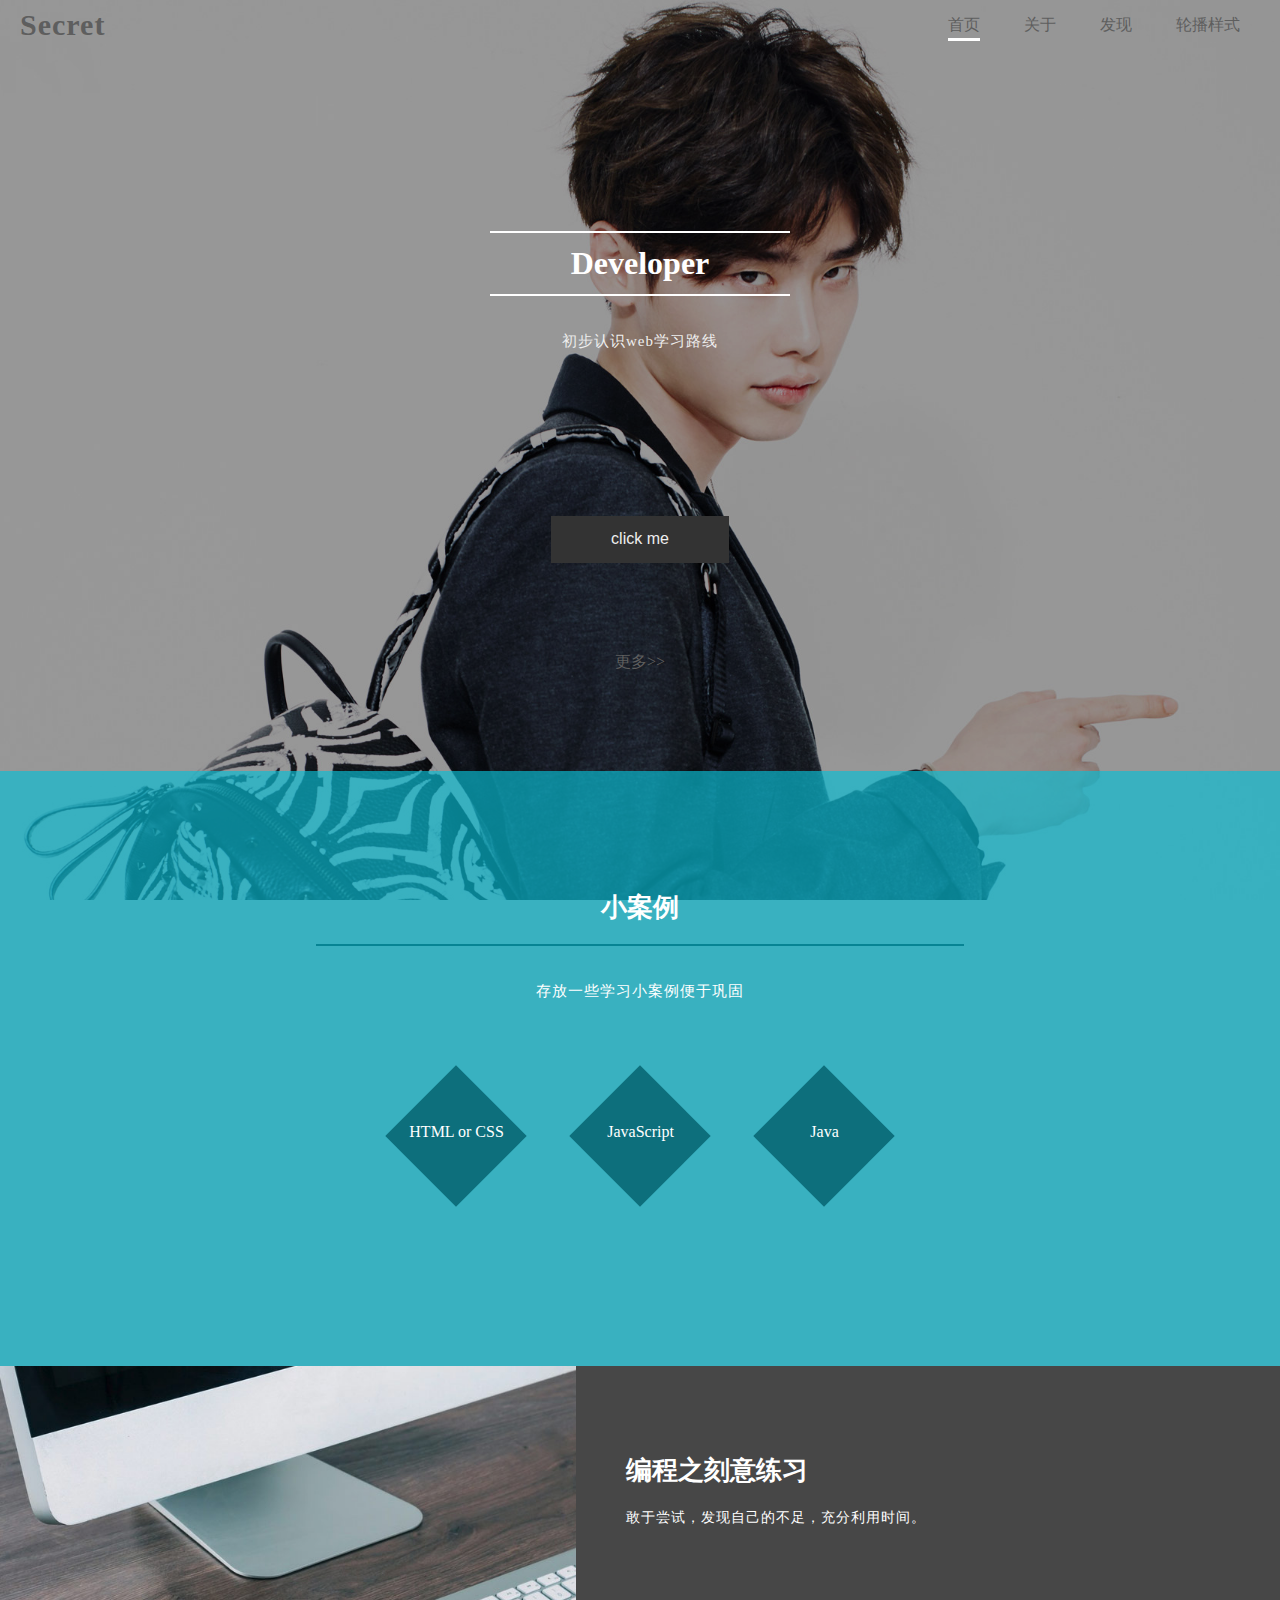
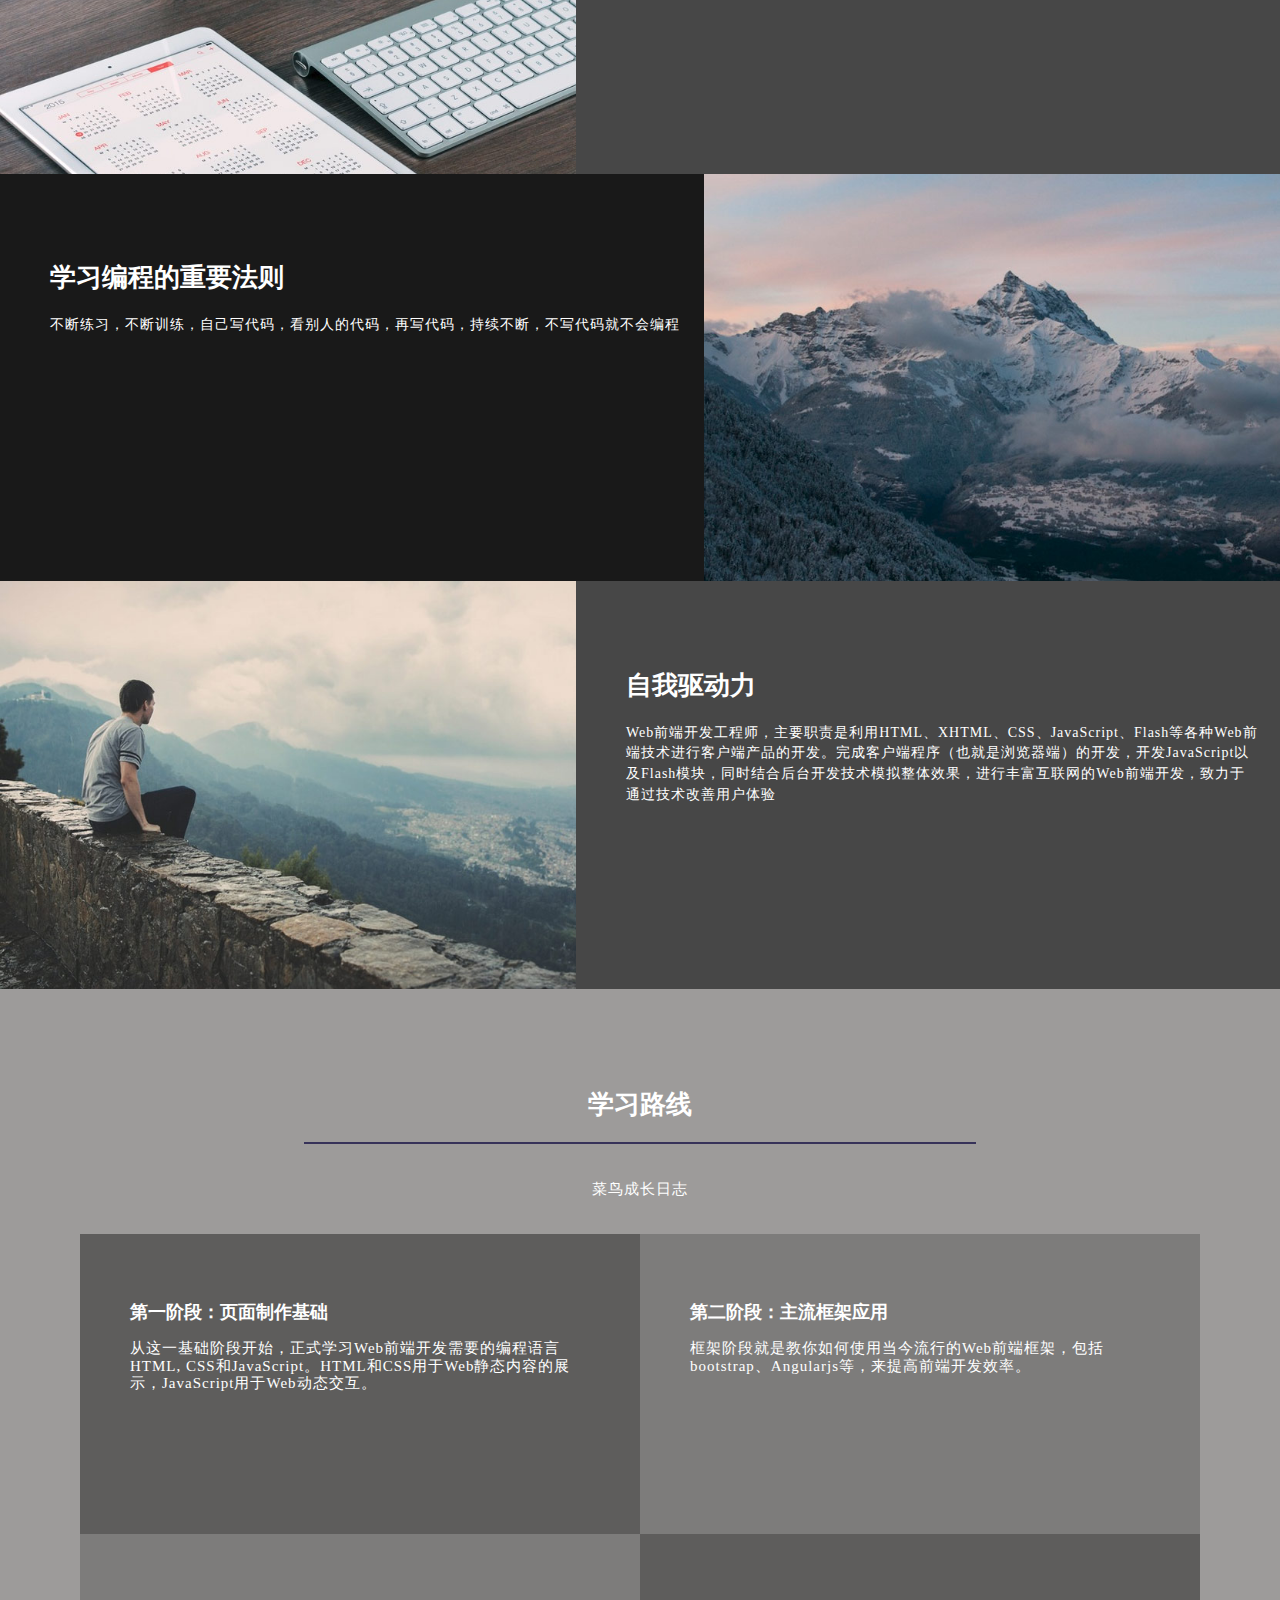
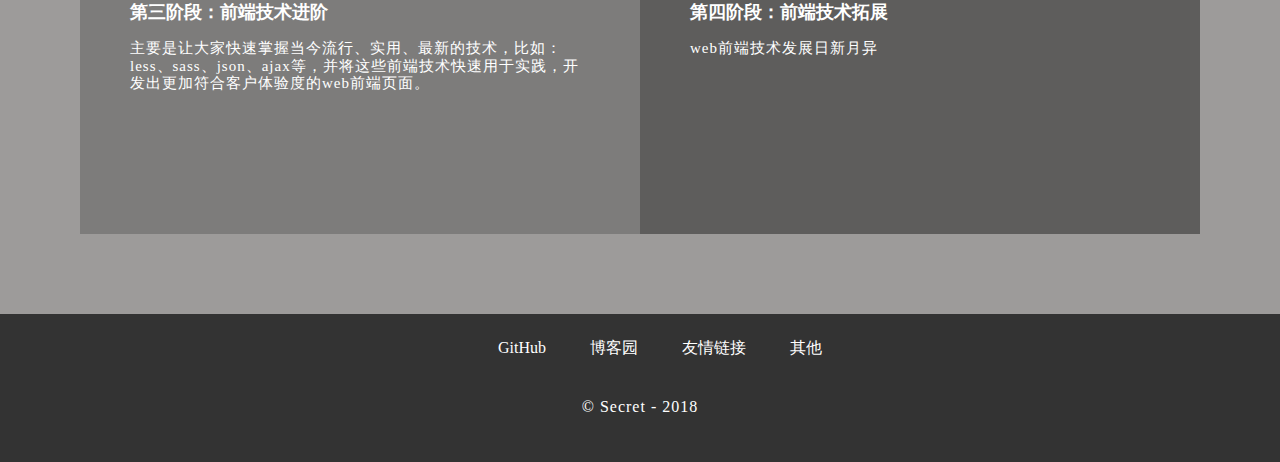
<file: Blog2/index.html>
<!DOCTYPE html>
<html>
  <head>
    <meta charset="utf-8" />
    <title>个人博客</title>
    <link rel="stylesheet" href="css/main.css" />
    <link rel="stylesheet" href="css/normalize.css" />
  </head>
  <body>
    <div class="main-wrapper">
      <!--头部信息-->
      <header>
        <nav>
          <div class="logo">
            <a href="#">Secret</a>
          </div>
          <ul>
            <li>
              <a href="index.html" class="active">首页</a>
            </li>
            <li>
              <a href="index2.html">关于</a>
            </li>
            <li>
              <a href="index3.html">发现</a>
            </li>
            <li id="slidebar_trigger">
              <a href="index5.html">轮播样式</a>
            </li>
          </ul>
        </nav>
        <div id="banner">
          <div class="inner">
            <h1> Developer</h1>
            <p class="sub-heading"> 初步认识web学习路线 </p>
            <button>click me</button>
            <div class="more">
              <a href="index3.html">更多&gt;&gt;</a>
            </div>
          </div>
        </div>
      </header>
      <!--主题内容-->
      <div class="content">
        <section class="green-section">
          <div class="wrapper">
            <div>
              <h2>小案例</h2>
              <div class="hr"></div>
              <p class="sub-heading"> 存放一些学习小案例便于巩固 </p>
            </div>
            <div class="icon-group">
              <span class="icon"><a href="#">HTML or CSS</a></span>
              <span class="icon"><a href="#">JavaScript</a></span>
              <span class="icon"><a href="#">Java</a></span>
            </div>
          </div>
        </section>
        <section class="gray-section">
          <div class="article-preview clearfix">
            <div class="img-section">
              <img src="img/pic01.jpg" alt="" />
            </div>
            <div class="text-section">
              <h2>编程之刻意练习</h2>
              <p>
                <a href="http://blog.csdn.net/laokdidiao/article/details/51442985">敢于尝试，发现自己的不足，充分利用时间。</a>
              </p>
            </div>
          </div>
          <div class="article-preview clearfix">
            <div class="text-section">
              <h2>学习编程的重要法则</h2>
              <p>
                <a href="#">不断练习，不断训练，自己写代码，看别人的代码，再写代码，持续不断，不写代码就不会编程</a>
              </p>
            </div>
            <div class="img-section">
              <img src="img/pic02.jpg" alt="" />
            </div>
          </div>
          <div class="article-preview clearfix">
            <div class="img-section">
              <img src="img/pic03.jpg" alt="" />
            </div>
            <div class="text-section">
              <h2>自我驱动力</h2>
              <p>
                <a href="https://www.douban.com/note/327249116/">Web前端开发工程师，主要职责是利用HTML、XHTML、CSS、JavaScript、Flash等各种Web前端技术进行客户端产品的开发。完成客户端程序（也就是浏览器端）的开发，开发JavaScript以及Flash模块，同时结合后台开发技术模拟整体效果，进行丰富互联网的Web前端开发，致力于通过技术改善用户体验</a>
              </p>
            </div>
          </div>
        </section>
        <section class="purple-section">
          <div class="heading-wrapper">
            <h2>学习路线</h2>
            <div class="hr"></div>
            <div class="sub-heading">
              <p>菜鸟成长日志</p>
            </div>
          </div>
          <div class="card-group">
            <div class="card">
              <h3>第一阶段：页面制作基础</h3>
              <p>从这一基础阶段开始，正式学习Web前端开发需要的编程语言HTML, CSS和JavaScript。HTML和CSS用于Web静态内容的展示，JavaScript用于Web动态交互。</p>
            </div>
            <div class="card">
              <h3>第二阶段：主流框架应用</h3>
              <p>框架阶段就是教你如何使用当今流行的Web前端框架，包括bootstrap、Angularjs等，来提高前端开发效率。</p>
            </div>
            <div class="card">
              <h3>第三阶段：前端技术进阶</h3>
              <p>主要是让大家快速掌握当今流行、实用、最新的技术，比如：less、sass、json、ajax等，并将这些前端技术快速用于实践，开发出更加符合客户体验度的web前端页面。</p>
            </div>
            <div class="card">
              <h3>第四阶段：前端技术拓展</h3>
              <p>web前端技术发展日新月异</p>
            </div>
          
          </div>
        </section>
      </div>
      
      <!--尾部信息-->
      <footer>
        <ul class="share-group">
          <li>
            <a href="https://github.com/kele131">GitHub</a>
          </li>
          <li>
            <a href="#">博客园</a>
          </li>
          <li>
            <a href="#">友情链接</a>
          </li>
          <li>
            <a href="#">其他</a>
          </li>
        </ul>
        <div class="copy">
          <p>&copy; Secret - 2018</p>
        </div>
      </footer>
    </div>
  </body>
</html>
</file>
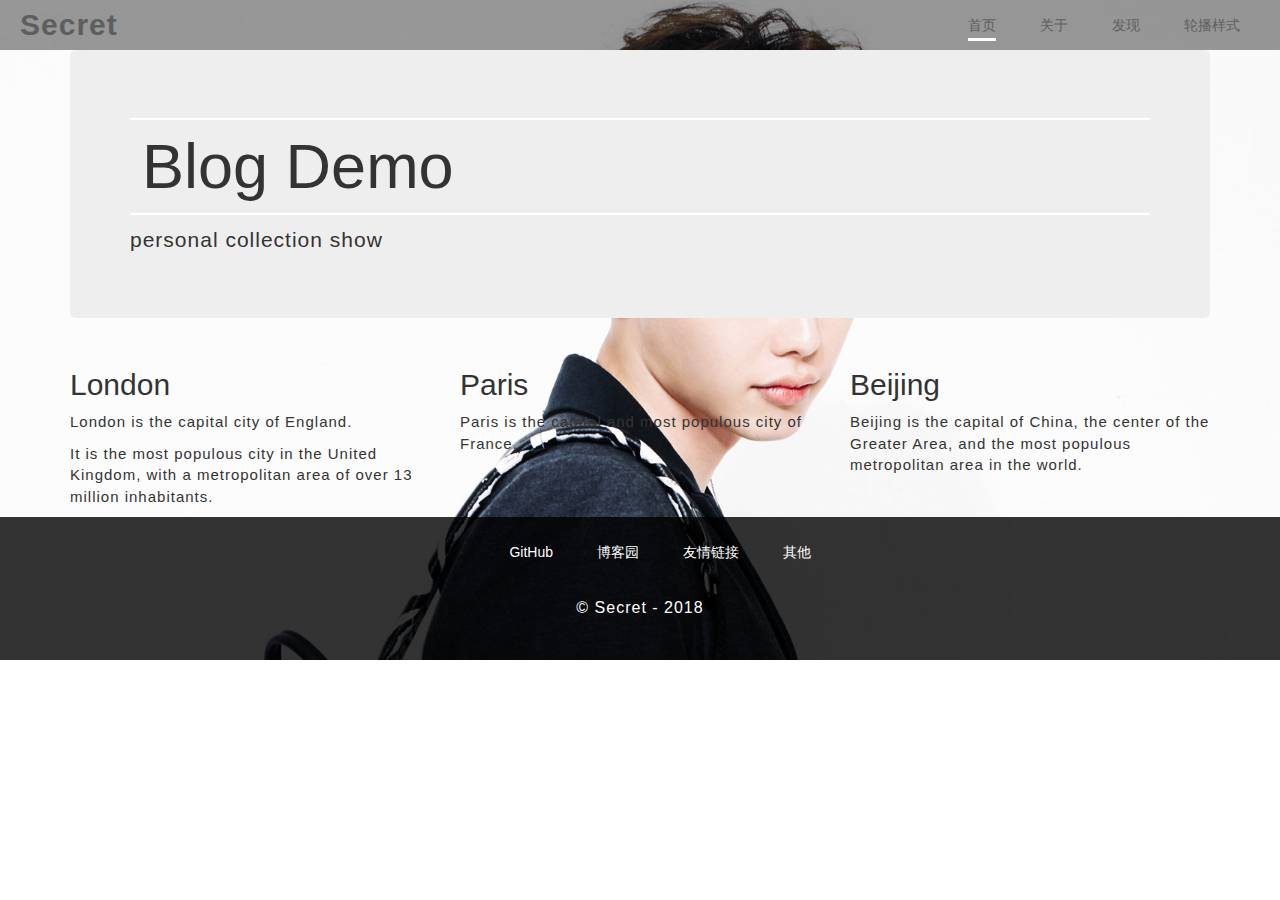
<file: Blog2/index2.html>
<!DOCTYPE html>
<html>
  <head>
    <meta charset="utf-8" />
    <meta name="viewport" content="width=device-width, initial-scale=1">
    <title>个人博客</title>
    <link rel="stylesheet" href="css/main.css" />
    <link rel="stylesheet" href="css/normalize.css" />
    <link rel="stylesheet" href="http://maxcdn.bootstrapcdn.com/bootstrap/3.2.0/css/bootstrap.min.css">

</style>
  </head>
  <body>
    <div class="main-wrapper">
      <!--头部信息-->
      <header>
        <nav>
          <div class="logo">
            <a href="#">Secret</a>
          </div>
          <ul>
            <li>
              <a href="index.html" class="active">首页</a>
            </li>
            <li>
              <a href="index2.html">关于</a>
            </li>
            <li>
              <a href="index3.html">发现</a>
            </li>
             <li id="slidebar_trigger">
              <a href="index5.html">轮播样式</a>
            </li>
          
          </ul>
        </nav>
        
      </header>
      <!--主题内容-->
      <div class="container">
<div class="jumbotron">
  <h1>Blog Demo</h1> 
  <p>personal collection show</p> 
</div>
</div>

<div class="container">
<div class="row">
  <div class="col-md-4">
    <h2>London</h2>
    <p>London is the capital city of England.</p>
    <p>It is the most populous city in the United Kingdom,
    with a metropolitan area of over 13 million inhabitants.</p>
  </div>
  <div class="col-md-4">
    <h2>Paris</h2>
    <p>Paris is the capital and most populous city of France.</p>
  </div>
  <div class="col-md-4">
    <h2>Beijing</h2>
    <p>Beijing is the capital of China, the center of the Greater  Area,
    and the most populous metropolitan area in the world.</p>
  </div>
</div>
</div>
      
      <!--尾部信息-->
      <footer>
        <ul class="share-group">
          <li>
            <a href="https://github.com/kele131">GitHub</a>
          </li>
          <li>
            <a href="#">博客园</a>
          </li>
          <li>
            <a href="#">友情链接</a>
          </li>
          <li>
            <a href="#">其他</a>
          </li>
        </ul>
        <div class="copy">
          <p>&copy; Secret - 2018</p>
        </div>
      </footer>
    </div>
  </body>
</html>
</html>
</file>
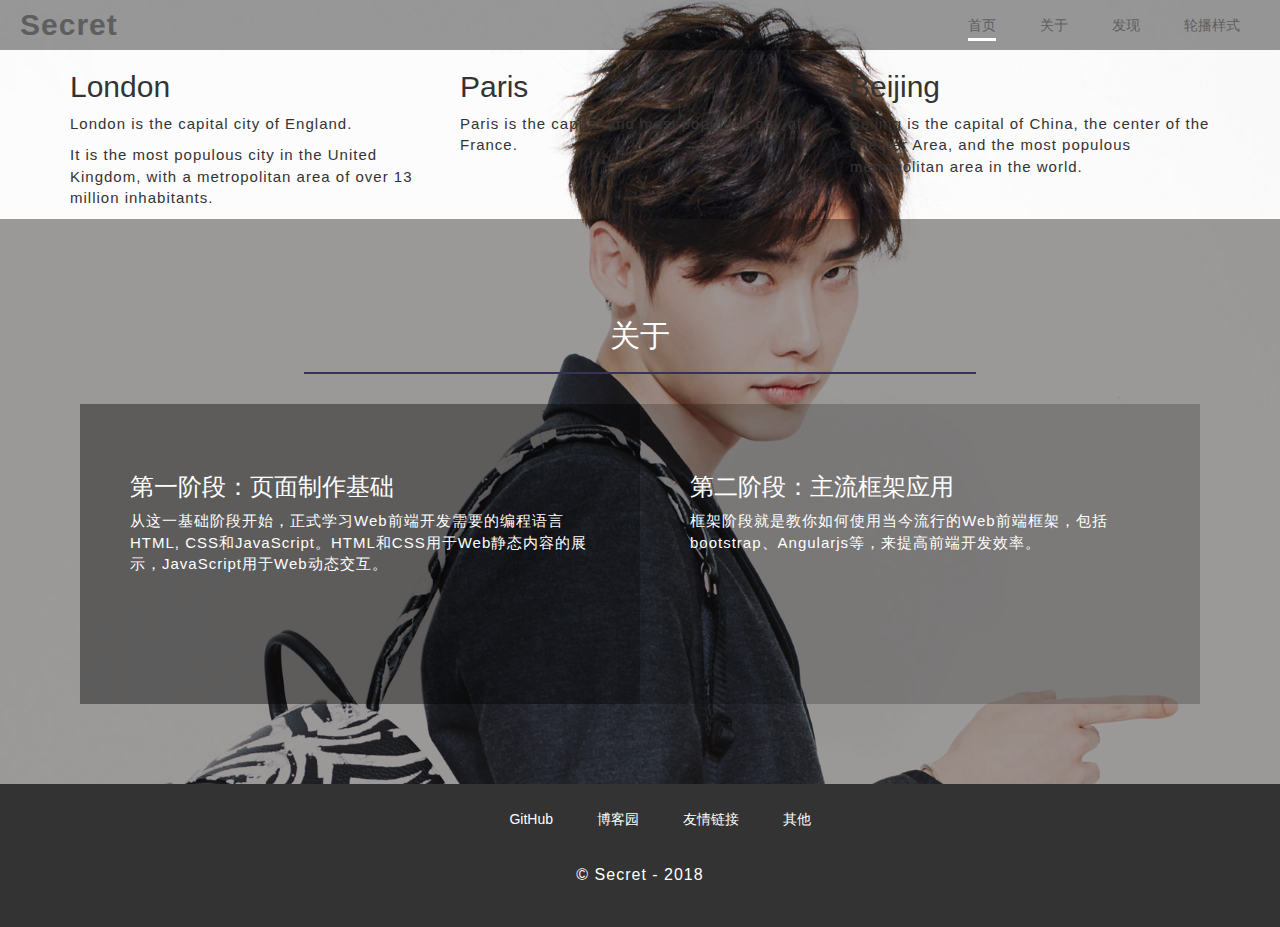
<file: Blog2/index4.html>
<!DOCTYPE html>
<html>
  <head>
    <meta charset="utf-8" />
    <meta name="viewport" content="width=device-width, initial-scale=1">
    <title>个人博客</title>
    <link rel="stylesheet" href="css/main.css" />
    <link rel="stylesheet" href="css/normalize.css" />
     <link rel="stylesheet" href="http://maxcdn.bootstrapcdn.com/bootstrap/3.2.0/css/bootstrap.min.css">
   
  </head>
  <body>
    <div class="main-wrapper">
      <!--头部信息-->
      <header>
        <nav>
          <div class="logo">
            <a href="#">Secret</a>
          </div>
          <ul>
            <li>
              <a href="index.html" class="active">首页</a>
            </li>
            <li>
              <a href="index2.html">关于</a>
            </li>
            <li>
              <a href="index3.html">发现</a>
            </li>
             <li id="slidebar_trigger">
              <a href="index5.html">轮播样式</a>
            </li>
          
          </ul>
        </nav>
        
      </header>
      <!--主题内容-->
      <div class="container">
<div class="row">
  <div class="col-md-4">
    <h2>London</h2>
    <p>London is the capital city of England.</p>
    <p>It is the most populous city in the United Kingdom,
    with a metropolitan area of over 13 million inhabitants.</p>
  </div>
  <div class="col-md-4">
    <h2>Paris</h2>
    <p>Paris is the capital and most populous city of France.</p>
  </div>
  <div class="col-md-4">
    <h2>Beijing</h2>
    <p>Beijing is the capital of China, the center of the Greater  Area,
    and the most populous metropolitan area in the world.</p>
  </div>
</div>
</div>
      
      
      <section class="purple-section">
          <div class="heading-wrapper">
            <h2>关于</h2>
            <div class="hr"></div>
            <div class="sub-heading">
              <p></p>
            </div>
          </div>
          <div class="card-group">
            <div class="card">
              <h3>第一阶段：页面制作基础</h3>
              <p>从这一基础阶段开始，正式学习Web前端开发需要的编程语言HTML, CSS和JavaScript。HTML和CSS用于Web静态内容的展示，JavaScript用于Web动态交互。</p>
            </div>
            <div class="card">
              <h3>第二阶段：主流框架应用</h3>
              <p>框架阶段就是教你如何使用当今流行的Web前端框架，包括bootstrap、Angularjs等，来提高前端开发效率。</p>
            </div>
           
          
          </div>
        </section>
      </div>
      
      <!--尾部信息-->
      <footer>
        <ul class="share-group">
          <li>
            <a href="https://github.com/kele131">GitHub</a>
          </li>
          <li>
            <a href="#">博客园</a>
          </li>
          <li>
            <a href="#">友情链接</a>
          </li>
          <li>
            <a href="#">其他</a>
          </li>
        </ul>
        <div class="copy">
          <p>&copy; Secret - 2018</p>
        </div>
      </footer>
    </div>
  </body>
</html>
</html>
</file>
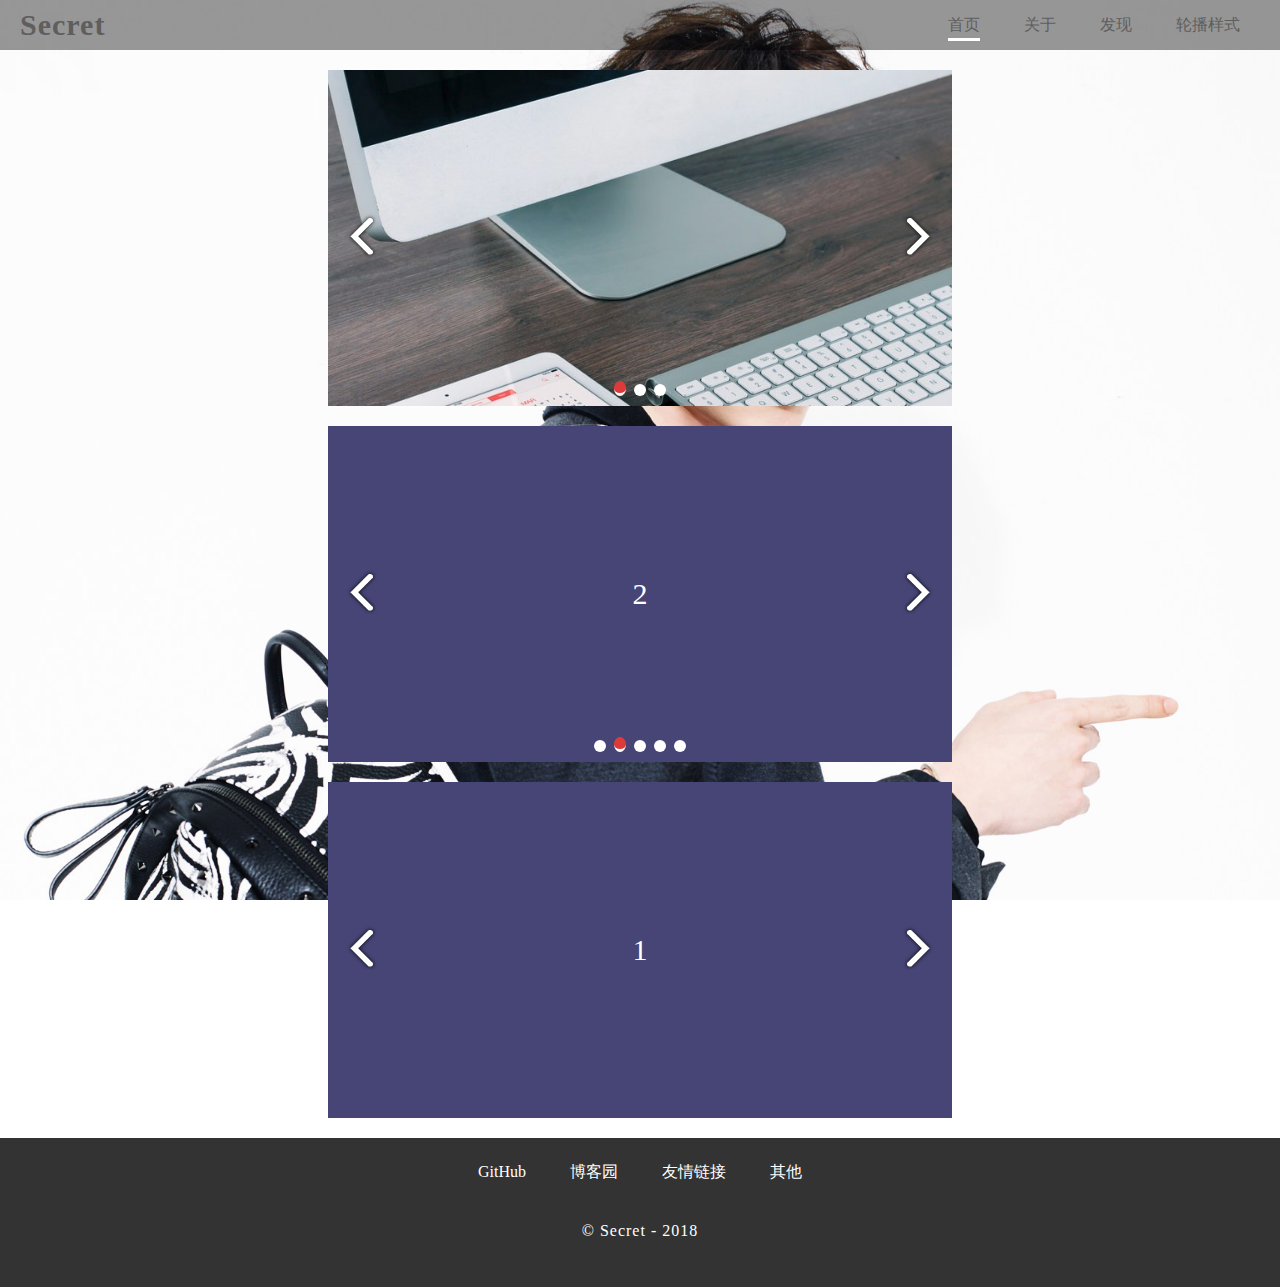
<file: Blog2/index5.html>
<!DOCTYPE html>
<html>
<head>
<meta charset="utf-8" />
<title>jQuery无缝轮播插件 - 站长素材</title>
<link rel="stylesheet" href="css/main.css" />
<link rel="stylesheet" href="css/normalize.css" />
<link rel="stylesheet" href="css/ft-carousel.css" />
<style>


</style>

</head>
<body>
<div class="main-wrapper">
      <!--头部信息-->
      <header>
        <nav>
          <div class="logo">
            <a href="#">Secret</a>
          </div>
          <ul>
            <li>
              <a href="index.html" class="active">首页</a>
            </li>
            <li>
              <a href="index2.html">关于</a>
            </li>
            <li>
              <a href="index3.html">发现</a>
            </li>
            <li id="slidebar_trigger">
              <a href="index5.html">轮播样式</a>
            </li>
          </ul>
        </nav>
        
      </header>
      <!--头部信息结束-->
      
<div class="example">
	<div class="ft-carousel" id="carousel_1">
		<ul class="carousel-inner">
			<li class="carousel-item"><img src="img/pic01.jpg" /></li>
			<li class="carousel-item"><img src="img/pic02.jpg" /></li>
			<li class="carousel-item"><img src="img/pic03.jpg" /></li>
			
		</ul>
	</div>
</div>

<div class="example">
	<div class="ft-carousel" id="carousel_2">
		<ul class="carousel-inner">
			<li class="carousel-item">1</li>
			<li class="carousel-item">2</li>
			<li class="carousel-item">3</li>
			<li class="carousel-item">4</li>
			<li class="carousel-item">5</li>
		</ul>
	</div>
</div>
<div class="example">
	<div class="ft-carousel" id="carousel_3">
		<ul class="carousel-inner">
			<li class="carousel-item">1</li>
			<li class="carousel-item">2</li>
			<li class="carousel-item">3</li>
			<li class="carousel-item">4</li>
			<li class="carousel-item">5</li>
			<li class="carousel-item">6</li>
			<li class="carousel-item">7</l
i>
		</ul>
	</div>
</div>

 <!--尾部信息-->
      <footer>
        <ul class="share-group">
          <li>
            <a href="https://github.com/kele131">GitHub</a>
          </li>
          <li>
            <a href="#">博客园</a>
          </li>
          <li>
            <a href="#">友情链接</a>
          </li>
          <li>
            <a href="#">其他</a>
          </li>
        </ul>
        <div class="copy">
          <p>&copy; Secret - 2018</p>
        </div>
      </footer>
    <!--
    	作者：offline
    	时间：2018-03-27
    	描述：尾部结束
    -->
<script src="js/jquery.min.js"></script>
<script src="js/ft-carousel.min.js"></script>
<script type="text/javascript">
	$("#carousel_1").FtCarousel();

	$("#carousel_2").FtCarousel({
		index: 1,
		auto: false
	});

	$("#carousel_3").FtCarousel({
		index: 0,
		auto: true,
		time: 3000,
		indicators: false,
		buttons: true
	});
</script>

</div>
</body>
</html>
</file>
<file: Blog2/css/main.css>
/*公共样式*/

html, body {
  margin: 0;
  padding: 0;
}
h1 {
  padding: 12px;
  border-top: 2px solid #fff;
  border-bottom: 2px solid #fff;
}
h2 {
  font-size: 26px;
}
h3 {
  font-size: 18px;
}
p {
	
  font-size: 15px;
  letter-spacing: 1px;
}
.hr {
  height: 2px;
  width: 100px;
  margin: 20px auto;
}
ul {
  margin: 0;
}
.clearfix:after {
  content: '';
  display: block;
  clear: both;
  visibility: hidden;
}

/*头部样式*/

.main-wrapper {
  background: url("../img/banner.jpg");
  background-attachment: fixed;
  background-repeat: no-repeat;
  background-size: cover;
  background-position: center center;
  /*避免屏幕缩小时出现空白区域*/
  overflow: hidden;
}
header {
  background: rgba(0, 0, 0, 0.4);
}

nav {
  height: 50px;
  line-height: 50px;
}
nav ul {
  list-style: none;
  margin: 0;
  float: right;
}
nav ul li, nav .logo {
  display: inline-block;
  line-height: 50px;
}
nav ul li a {
  line-height: 50px;
  text-decoration: none;
  height: inherit;
  margin-right: 40px;
  padding-bottom: 5px;
  color: #eee
}
.active {
  border-bottom: 3px solid #fff;
}
nav ul li a:hover {
  border-bottom: 3px solid #fff;
}
#banner {
  height: 700px;
}
#banner .inner {
  max-width: 300px;
  text-align: center;
  margin: 0 auto;
  position: relative;
  top: 160px;
  color: #eee;
}
button {
  border: none;
  background-color: #333;
  color: #eee;
  padding: 10px;
  position: relative;
  top: 130px;
}
#banner button {
  padding: 14px 60px;
  cursor: pointer;
  transition: all .5s ease;
}
#banner button:hover {
  background: #675353;
}
#banner .inner .more {
  position: relative;
  top: 220px;
}
.more a {
  text-decoration: none;
  color: #fff;
}
.more a:hover {
  text-decoration: underline;
}
.sub-heading {
  line-height: 30px;
  margin: 30px 0;
}
.logo {
  font-size: 30px;
  font-weight: 700;
  letter-spacing: 1px;
  margin-left: 20px;
}
.logo a, h1, #banner {
  color: #fff;
  text-decoration: none;
}

/*主题样式一*/

.green-section {
  background-color: rgba(8, 157, 176, 0.8);
  color: #fff;
  text-align: center;
  padding: 100px 0;
}
.green-section .wrapper {
  max-width: 1080px;
  margin: 0 auto;
}
.green-section .hr {
  background-color: #078494;
  width: 60%;
}
.green-section .icon-group .icon {
  display: inline-block;
  width: 100px;
  height: 100px;
  background: #0D6F7C;
  transform: rotate(45deg);
  -moz-transform: rotate(45deg);
  -o-transform: rotate(45deg);
  -ms-transform: rotate(45deg);
  margin: 20px 40px;
}
.icon-group .icon a {
  display: inline-block;
  width: 140px;
  margin-top: 38px;
  margin-left: -22px;
  text-decoration: none;
  color: #fff;
  transform: rotate(-45deg);
  -moz-transform: rotate(-45deg);
  -o-transform: rotate(-45deg);
  -ms-transform: rotate(-45deg);
}
.icon-group .icon a:hover {
  color: #030527;
}
.icon-group {
  margin: 60px;
}

.gray-section {
  background-color: rgba(0, 0, 0, 0.9);
  color: #fff;
  font-size: 0;
}
.gray-section .img-section {
  width: 45%;
}
.img-section img {
  width: 100%;
}
.gray-section .text-section {
  width: 55%;
}
.text-section p a {
  color: #fff;
  text-decoration: none;
  font-size: 14px;
}
.article-preview>div {
  float: left;
}
.article-preview:nth-child(odd) {
  background-color: rgba(255, 255, 255, 0.2);
}
.text-section {
  position: relative;
  top: 68px;
  left: 50px;
}
.text-section h2 {
  margin-bottom: 20px;
}
.text-section .sub-heading {
  font-size: 22px;
  margin-top: 0;
}
.text-section p {
  font-size: 18px;
  letter-spacing: 1px;
}
.text-section>* {
  max-width: 90%;
}

/*主题样式二*/

.purple-section {
  padding: 80px;
  background-color: rgba(33, 28, 26, 0.44);
  color: #ffffff;
}
.purple-section .heading-wrapper {
  text-align: center;
}
.purple-section .hr {
  background: #373259;
  width: 60%;
}
.card-group:after {
  content: '';
  clear: both;
  display: block;
}
.card {
  float: left;
  width: 50%;
  min-height: 300px;
  padding: 50px;
  -webkit-box-sizing: border-box;
  -moz-box-sizing: border-box;
  box-sizing: border-box;
}
.card:first-child {
  background: rgba(0, 0, 0, 0.4);
}
.card:nth-child(2) {
  background: rgba(0, 0, 0, 0.2);
}
.card:nth-child(3) {
  background: rgba(0, 0, 0, 0.2);
}
.card:nth-child(4) {
  background: rgba(0, 0, 0, 0.4);
}
.card:nth-child(5) {
  background: rgba(0, 0, 0, 0.4);
}
.card:nth-child(6) {
  background: rgba(0, 0, 0, 0.2);
}
footer {
  background-color: rgba(0, 0, 0, 0.8);
  color: #fff;
  min-height: 100px;
  text-align: center;
  background-attachment: fixed;
  background-repeat: no-repeat;
  background-size: cover;
  background-position: center center;
}
ul .share-group {
  display: block;
  width: 1080px;
  margin: 0 auto;
  padding: 120px;
}
.share-group li {
  display: inline-block;
  padding: 25px 20px;
}
.share-group li a {
  text-decoration: none;
  color: #fff;
}
.share-group li a:hover {
  text-decoration: underline;
}
.copy {
  padding-bottom: 30px;
}
.copy p {
  font-size: 16px;
}
/* Form */

	form {
		margin: 0 0 2em 0;
	}

	label {
		color: #fff;
		display: block;
		font-size: 0.9em;
		font-weight: 600;
		margin: 0 0 1em 0;
	}

	input[type="text"],
	input[type="password"],
	input[type="email"],
	select,
	textarea {
		-moz-appearance: none;
		-webkit-appearance: none;
		-ms-appearance: none;
		appearance: none;
		background: rgba(144, 144, 144, 0.25);
		border-radius: 3px;
		border: none;
		color: inherit;
		display: block;
		outline: 0;
		padding: 0 1em;
		text-decoration: none;
		width: 100%;
	}

		input[type="text"]:invalid,
		input[type="password"]:invalid,
		input[type="email"]:invalid,
		select:invalid,
		textarea:invalid {
			box-shadow: none;
		}

		input[type="text"]:focus,
		input[type="password"]:focus,
		input[type="email"]:focus,
		select:focus,
		textarea:focus {
			box-shadow: 0 0 0 2px #21b2a6;
		}

	.select-wrapper {
		text-decoration: none;
		display: block;
		position: relative;
	}

		.select-wrapper:before {
			-moz-osx-font-smoothing: grayscale;
			-webkit-font-smoothing: antialiased;
			font-family: FontAwesome;
			font-style: normal;
			font-weight: normal;
			text-transform: none !important;
		}

		.select-wrapper:before {
			-moz-pointer-events: none;
			-webkit-pointer-events: none;
			-ms-pointer-events: none;
			pointer-events: none;
			color: #fff;
			content: '\f078';
			display: block;
			height: 2.75em;
			line-height: 2.75em;
			position: absolute;
			right: 0;
			text-align: center;
			top: 0;
			width: 2.75em;
		}

		.select-wrapper select::-ms-expand {
			display: none;
		}

	input[type="text"],
	input[type="password"],
	input[type="email"],
	select {
		height: 2.75em;
	}

	textarea {
		padding: 0.75em 1em;
	}

	input[type="checkbox"],
	input[type="radio"] {
		-moz-appearance: none;
		-webkit-appearance: none;
		-ms-appearance: none;
		appearance: none;
		display: block;
		float: left;
		margin-right: -2em;
		opacity: 0;
		width: 1em;
		z-index: -1;
	}

		input[type="checkbox"] + label,
		input[type="radio"] + label {
			text-decoration: none;
			color: #fff;
			cursor: pointer;
			display: inline-block;
			font-size: 1em;
			font-weight: 400;
			padding-left: 2.4em;
			padding-right: 0.75em;
			position: relative;
		}

			input[type="checkbox"] + label:before,
			input[type="radio"] + label:before {
				-moz-osx-font-smoothing: grayscale;
				-webkit-font-smoothing: antialiased;
				font-family: FontAwesome;
				font-style: normal;
				font-weight: normal;
				text-transform: none !important;
			}

			input[type="checkbox"] + label:before,
			input[type="radio"] + label:before {
				background: rgba(144, 144, 144, 0.25);
				border-radius: 3px;
				content: '';
				display: inline-block;
				height: 1.65em;
				left: 0;
				line-height: 1.58125em;
				position: absolute;
				text-align: center;
				top: 0;
				width: 1.65em;
			}

		input[type="checkbox"]:checked + label:before,
		input[type="radio"]:checked + label:before {
			background: #2e3842;
			color: #fff;
			content: '\f00c';
		}

		input[type="checkbox"]:focus + label:before,
		input[type="radio"]:focus + label:before {
			box-shadow: 0 0 0 2px #21b2a6;
		}

	input[type="checkbox"] + label:before {
		border-radius: 3px;
	}

	input[type="radio"] + label:before {
		border-radius: 100%;
	}

	::-webkit-input-placeholder {
		color: rgba(255, 255, 255, 0.5) !important;
		opacity: 1.0;
	}

	:-moz-placeholder {
		color: rgba(255, 255, 255, 0.5) !important;
		opacity: 1.0;
	}

	::-moz-placeholder {
		color: rgba(255, 255, 255, 0.5) !important;
		opacity: 1.0;
	}

	:-ms-input-placeholder {
		color: rgba(255, 255, 255, 0.5) !important;
		opacity: 1.0;
	}

	.formerize-placeholder {
		color: rgba(255, 255, 255, 0.5) !important;
		opacity: 1.0;
	}

/* Box */

	.box {
		border-radius: 3px;
		border: solid 2px #fff;
		margin-bottom: 2em;
		padding: 1.5em;
	}

		.box > :last-child,
		.box > :last-child > :last-child,
		.box > :last-child > :last-child > :last-child {
			margin-bottom: 0;
		}

		.box.alt {
			border: 0;
			border-radius: 0;
			padding: 0;
		}

/* Icon */

	.icon {
		text-decoration: none;
		border-bottom: none;
		position: relative;
	}

		.icon:before {
			-moz-osx-font-smoothing: grayscale;
			-webkit-font-smoothing: antialiased;
			font-family: FontAwesome;
			font-style: normal;
			font-weight: normal;
			text-transform: none !important;
		}

		.icon > .label {
			display: none;
		}

		.icon.major {
			-moz-transform: rotate(-45deg);
			-webkit-transform: rotate(-45deg);
			-ms-transform: rotate(-45deg);
			transform: rotate(-45deg);
			border-radius: 3px;
			border: solid 2px #fff;
			display: inline-block;
			font-size: 1.35em;
			height: calc(3em + 2px);
			line-height: 3em;
			text-align: center;
			width: calc(3em + 2px);
		}

			.icon.major:before {
				-moz-transform: rotate(45deg);
				-webkit-transform: rotate(45deg);
				-ms-transform: rotate(45deg);
				transform: rotate(45deg);
				display: inline-block;
				font-size: 1.5em;
			}

			@media screen and (max-width: 736px) {

				.icon.major {
					font-size: 1em;
				}

			}

		.icon.style1 {
			color: #00ffcc;
		}

		.icon.style2 {
			color: #00f0ff;
		}

		.icon.style3 {
			color: #76ddff;
		}
.slider ul a.active {
    color: #fff;
    background: rgba(240,20,20,.8);
    border-radius: 8px 0 0 8px;
}

.slider ul a {
    position: relative;
    display: block;
    height: 48px;
    font-size: 16px;
    line-height: 48px;
    color: #787d82;
    padding-left: 64px;
    text-align: left;
}

a:link, a:visited, body, html {
    color: #14191e;
}

a:link, a:visited {
    color: #5e5e5e;
}

:link, :visited, ins {
    text-decoration: none;
}

a, button, input {
    outline: 0;
}

.index4-pannel{
	margin-top: 200px;
}

.index4-pannel-header h3{
	float: left;
	 font-size: 20px;
	 color: #3b3b3b;
	 font-weight:normal ;
	 
}
.index4-pannel-header .line{
	float: left;
	margin-top: 7px;
	width: 200px;
	border-top: 1px solid #e5e3e3;
}
</file>
<file: Blog2/css/ft-carousel.css>
ul,
ol,
li,
div {
	margin: 0;
	padding: 0;
}

ul,
ol {
	list-style: none;
}

.ft-carousel {
	position: relative;
	width: 100%;
	height: 100%;
	overflow: hidden;
}

.ft-carousel .carousel-inner {
	position: absolute;
	left: 0;
	top: 0;
	height: 80%;
}

.ft-carousel .carousel-inner .carousel-item {
	float: left;
	height: 80%;
}

.ft-carousel .carousel-item img {
	width: 100%;
}

.ft-carousel .carousel-indicators {
	position: absolute;
	left: 0;
	bottom: 10px;
	width: 100%;
	text-align: center;
	font-size: 0;
}

.ft-carousel .carousel-indicators span {
	display: inline-block;
	width: 12px;
	height: 12px;
	background-color: #fff;
	margin: 0 4px;
	border-radius: 50%;
	cursor: pointer;
}
.ft-carousel .carousel-indicators span.active {
	background-color: #de3a3a;
}

.ft-carousel .carousel-btn {
	position: absolute;
	top: 50%;
	width: 50px;
	height: 45px;
	margin-top: -25px;
	cursor: pointer;
}

.ft-carousel .carousel-prev-btn {
	left: 0;
	background: url(../img/prev.png) no-repeat;
}

.ft-carousel .carousel-next-btn {
	right: 0;
	background: url(../img/next.png) no-repeat;
}
.example {width: 624px;height: 336px;font-size: 30px;text-align: center;margin: 20px auto;background-color: #464576;}
.carousel-item{line-height: 336px;color: #fff;font-family:  Arial Black}
</file>
